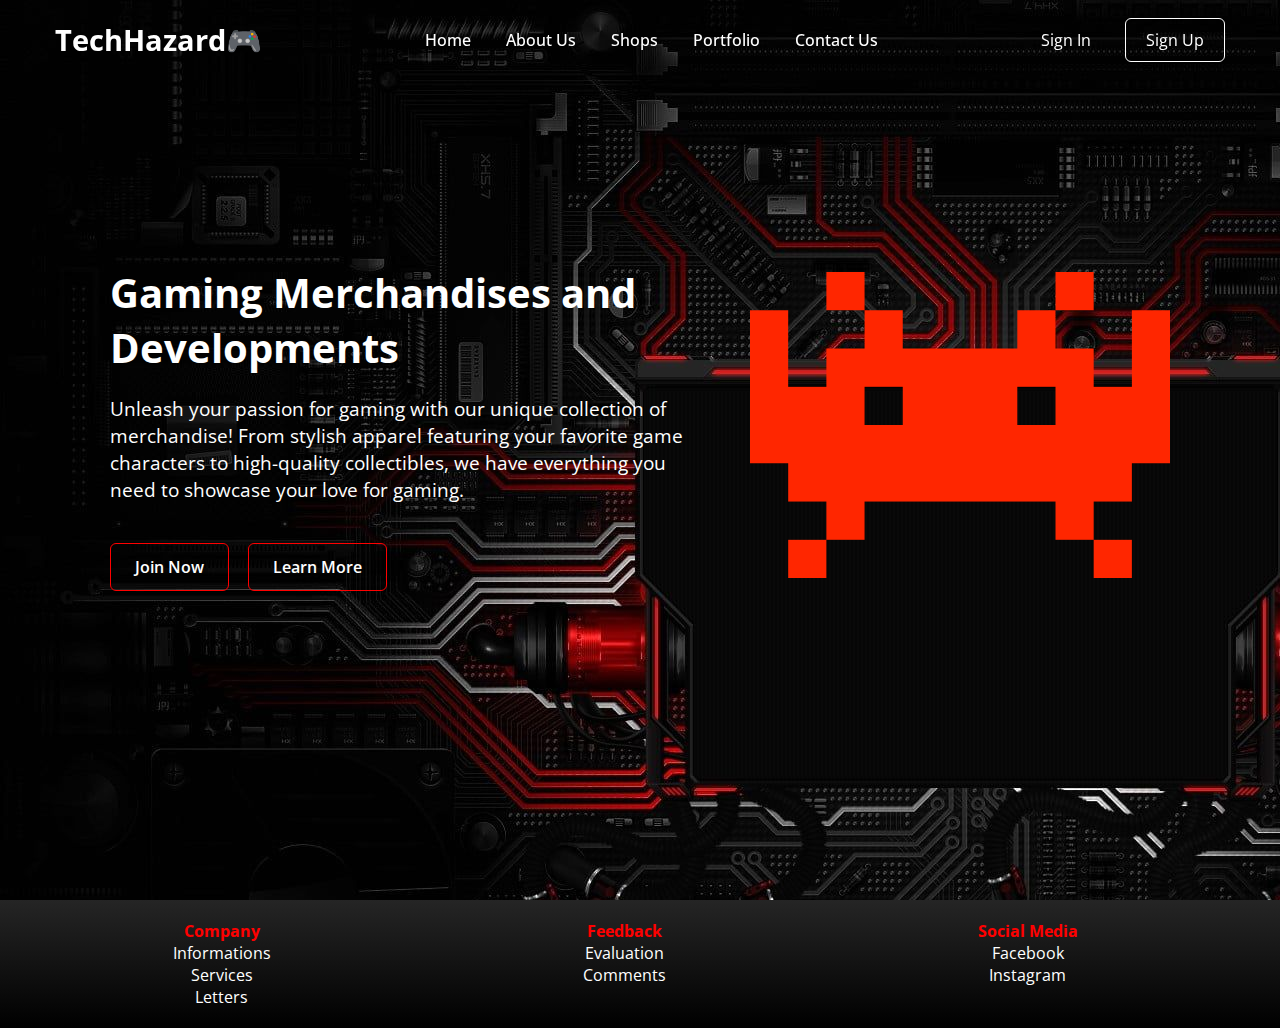
<file: index.html>
<!DOCTYPE html>
<!-- Coding By CodingNepal - www.codingnepalweb.com -->
<html lang="en">
  <head>
    <meta charset="UTF-8" />
    <meta name="viewport" content="width=device-width, initial-scale=1.0" />
    <title>Responsive Website Homepage HTML and CSS | CodingNepal</title>
    <link rel="stylesheet" href="style.css" />
  </head>
  <body>
    <header class="header">
      <nav class="navbar">
        <h2 class="logo"><a href="index.html">TechHazard🎮</a></h2>
        <input type="checkbox" id="menu-toggle" />
        <label for="menu-toggle" id="hamburger-btn">
          <svg xmlns="http://www.w3.org/2000/svg" height="24" viewBox="0 0 24 24" width="24">
            <path d="M3 12h18M3 6h18M3 18h18" stroke="currentColor" stroke-width="2" stroke-linecap="round"/>
          </svg>
        </label>
        <ul class="links">
          <li><a href="index.html">Home</a></li>
          <li><a href="aboutus.html">About Us</a></li>
          <li><a href="shops.html">Shops</a></li>
          <li><a href="portfolio.html">Portfolio</a></li>
          <li><a href="contactus.html">Contact Us</a></li>
        </ul>
        <div class="buttons">
          <a href="signin.html" class="signin">Sign In</a>
          <a href="regist.html" class="signup">Sign Up</a>
        </div>
      </nav>
    </header>
    <section class="hero-section">
      <div class="hero">
        <h2>Gaming Merchandises and Developments</h2>
        <p>
          Unleash your passion for gaming with our unique collection of merchandise! 
          From stylish apparel featuring your favorite game characters to high-quality 
          collectibles, we have everything you need to showcase your love for gaming.
        </p>
        <div class="buttons">
          <a href="#" class="join">Join Now</a>
          <a href="#" class="learn">Learn More</a>
        </div>
      </div>
      <div class="img">
        <img src="spez-indveydas.png" alt="hero image"/>
      </div>
      <footer class="footer">
        <div class="container">
          <div class="row">
            <div class="footer-colab">
              <h4>Company</h4>
              <ul>
                <li><a href="#">Informations</a></li>
                <li><a href="#">Services</a></li>
                <li><a href="#">Letters</a></li>
              </ul>
            </div>
            <div class="footer-colab">
              <h4>Feedback</h4>
              <ul>
                <li><a href="#">Evaluation</a></li>
                <li><a href="#">Comments</a></li>
              </ul>
              </div>
              <div class="footer-colab">
                <h4>Social Media</h4>
                <ul>
                  <li><a href="#">Facebook</a></li>
                  <li><a href="#">Instagram</a></li>
                </ul>
                <div class="social-links">
                  <a href="#"><i class="fab fa-facebook-f"></i></a>
                  <a href="#"><i class="fab fa-twitter"></i></a>
                  <a href="#"><i class="fab fa-instagram"></i></a>
                </div>



              </div>


          
            </div>
          </div>

        </div>

      </footer>

      </div>
    </section>
  </body>
</html>
</file>
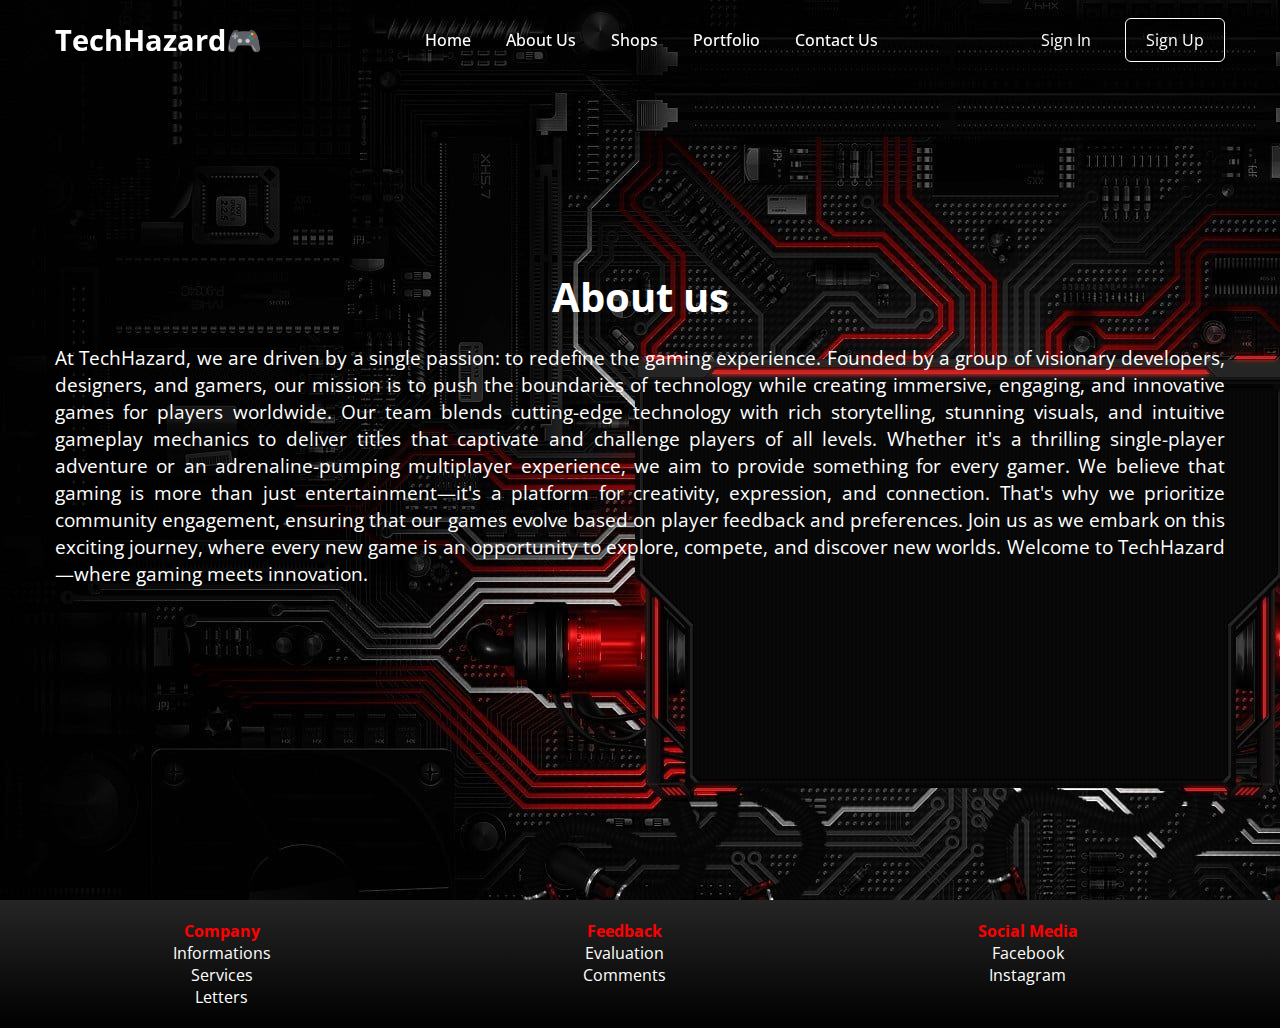
<file: aboutus.html>
<!DOCTYPE html>
<!-- Coding By CodingNepal - www.codingnepalweb.com -->
<html lang="en">
  <head>
    <meta charset="UTF-8" />
    <meta name="viewport" content="width=device-width, initial-scale=1.0" />
    <title>Responsive Website Homepage HTML and CSS | CodingNepal</title>
    <link rel="stylesheet" href="styleaboutus.css" />
  </head>
  <body>
    <header class="header">
      <nav class="navbar">
        <h2 class="logo"><a href="index.html">TechHazard🎮</a></h2>
        <input type="checkbox" id="menu-toggle" />
        <label for="menu-toggle" id="hamburger-btn">
          <svg xmlns="http://www.w3.org/2000/svg" height="24" viewBox="0 0 24 24" width="24">
            <path d="M3 12h18M3 6h18M3 18h18" stroke="currentColor" stroke-width="2" stroke-linecap="round"/>
          </svg>
        </label>
        <ul class="links">
          <li><a href="index.html">Home</a></li>
          <li><a href="aboutus.html">About Us</a></li>
          <li><a href="shops.html">Shops</a></li>
          <li><a href="portfolio.html">Portfolio</a></li>
          <li><a href="contactus.html">Contact Us</a></li>
        </ul>
        <div class="buttons">
          <a href="signin.html" class="signin">Sign In</a>
          <a href="regist.html" class="signup">Sign Up</a>
        </div>
      </nav>
    </header>
    <section class="hero-section">
      <div class="hero">
        <center><h2>About us</h2></center>
        <p>
          At TechHazard, we are driven by a single passion: to redefine the gaming experience. 
          Founded by a group of visionary developers, designers, and gamers, our mission is to push the boundaries of technology 
          while creating immersive, engaging, and innovative games for players worldwide. Our team blends cutting-edge technology 
          with rich storytelling, stunning visuals, and intuitive gameplay mechanics to deliver titles that captivate and challenge players of all levels. 
          Whether it's a thrilling single-player adventure or an adrenaline-pumping multiplayer experience, we aim to provide something for every gamer.
          We believe that gaming is more than just entertainment—it's a platform for creativity, expression, and connection. That's why we prioritize community engagement, ensuring that our games evolve based on player feedback and preferences.
          Join us as we embark on this exciting journey, where every new game is an opportunity to explore, compete, and discover new worlds. Welcome to TechHazard—where gaming meets innovation.




        </p>
      </div>
      <footer class="footer">
        <div class="container">
          <div class="row">
            <div class="footer-colab">
              <h4>Company</h4>
              <ul>
                <li><a href="#">Informations</a></li>
                <li><a href="#">Services</a></li>
                <li><a href="#">Letters</a></li>
              </ul>
            </div>
            <div class="footer-colab">
              <h4>Feedback</h4>
              <ul>
                <li><a href="#">Evaluation</a></li>
                <li><a href="#">Comments</a></li>
              </ul>
              </div>
              <div class="footer-colab">
                <h4>Social Media</h4>
                <ul>
                  <li><a href="#">Facebook</a></li>
                  <li><a href="#">Instagram</a></li>
                </ul>
                <div class="social-links">
                  <a href="#"><i class="fab fa-facebook-f"></i></a>
                  <a href="#"><i class="fab fa-twitter"></i></a>
                  <a href="#"><i class="fab fa-instagram"></i></a>
                </div>



              </div>


          
            </div>
          </div>

        </div>

      </footer>

      </div>
    </section>
  </body>
</html>
</file>
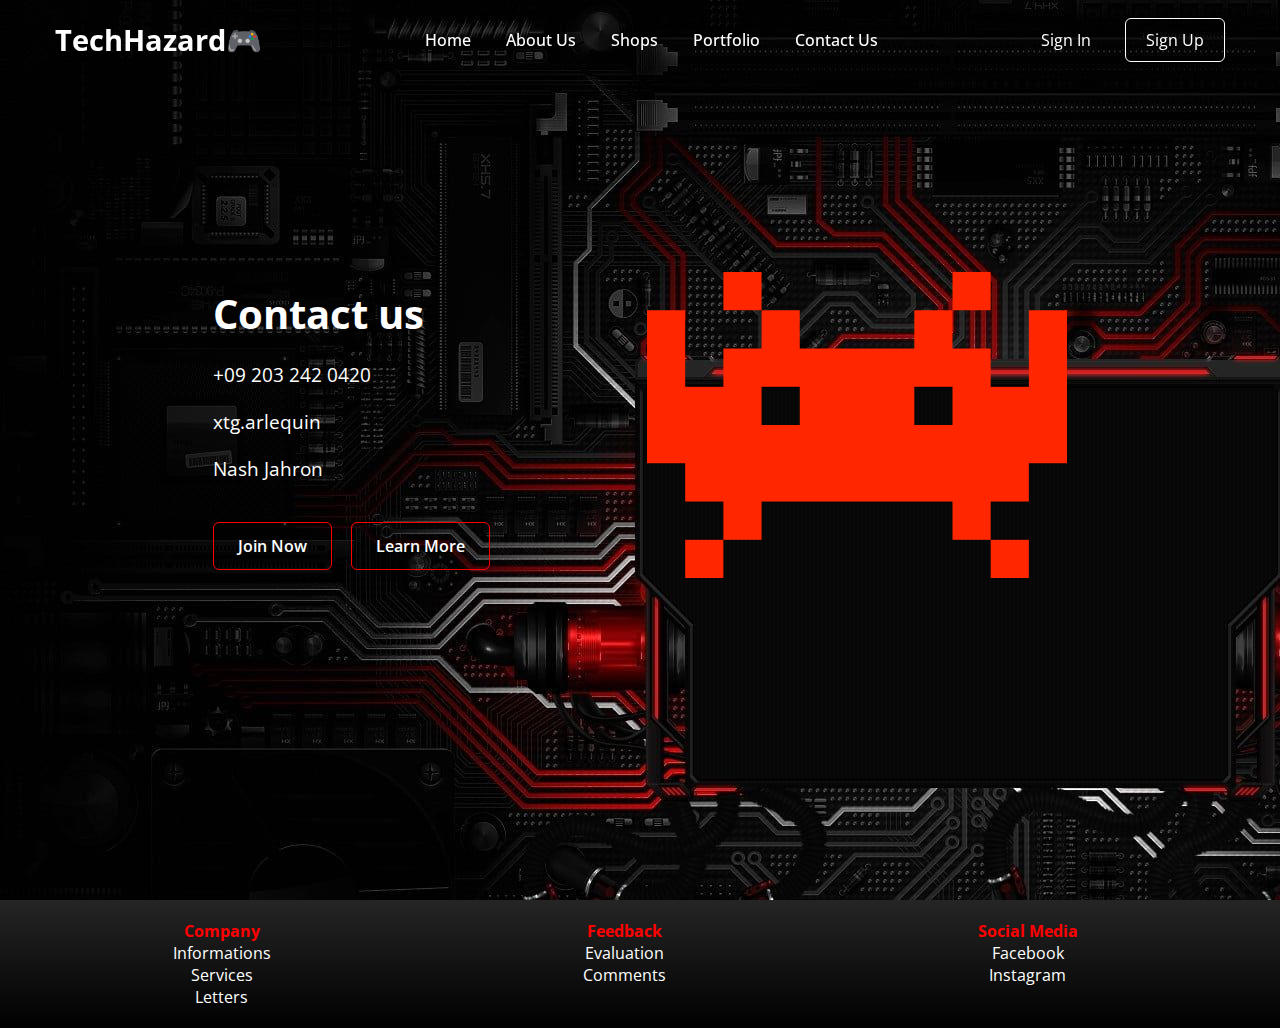
<file: contactus.html>
<!DOCTYPE html>
<!-- Coding By CodingNepal - www.codingnepalweb.com -->
<html lang="en">
  <head>
    <meta charset="UTF-8" />
    <meta name="viewport" content="width=device-width, initial-scale=1.0" />
    <title>Responsive Website Homepage HTML and CSS | CodingNepal</title>
    <link rel="stylesheet" href="stylecontact.css" />
  </head>
  <body>
    <header class="header">
      <nav class="navbar">
        <h2 class="logo"><a href="index.html">TechHazard🎮</a></h2>
        <input type="checkbox" id="menu-toggle" />
        <label for="menu-toggle" id="hamburger-btn">
          <svg xmlns="http://www.w3.org/2000/svg" height="24" viewBox="0 0 24 24" width="24">
            <path d="M3 12h18M3 6h18M3 18h18" stroke="currentColor" stroke-width="2" stroke-linecap="round"/>
          </svg>
        </label>
        <ul class="links">
          <li><a href="index.html">Home</a></li>
          <li><a href="aboutus.html">About Us</a></li>
          <li><a href="shops.html">Shops</a></li>
          <li><a href="portfolio.html">Portfolio</a></li>
          <li><a href="contactus.html">Contact Us</a></li>
        </ul>
        <div class="buttons">
          <a href="signin.html" class="signin">Sign In</a>
          <a href="regist.html" class="signup">Sign Up</a>
        </div>
      </nav>
    </header>
    <section class="hero-section">
      <div class="hero">
        <h2>Contact us</h2>
        <p>+09 203 242 0420</p>
        <p>xtg.arlequin</p>
         <p>Nash Jahron</p>
        </p>
        <div class="buttons">
          <a href="#" class="join">Join Now</a>
          <a href="#" class="learn">Learn More</a>
        </div>
      </div>
      <div class="img">
        <img src="spez-indveydas.png" alt="hero image"/>
      </div>
      <footer class="footer">
        <div class="container">
          <div class="row">
            <div class="footer-colab">
              <h4>Company</h4>
              <ul>
                <li><a href="#">Informations</a></li>
                <li><a href="#">Services</a></li>
                <li><a href="#">Letters</a></li>
              </ul>
            </div>
            <div class="footer-colab">
              <h4>Feedback</h4>
              <ul>
                <li><a href="#">Evaluation</a></li>
                <li><a href="#">Comments</a></li>
              </ul>
              </div>
              <div class="footer-colab">
                <h4>Social Media</h4>
                <ul>
                  <li><a href="#">Facebook</a></li>
                  <li><a href="#">Instagram</a></li>
                </ul>
                <div class="social-links">
                  <a href="#"><i class="fab fa-facebook-f"></i></a>
                  <a href="#"><i class="fab fa-twitter"></i></a>
                  <a href="#"><i class="fab fa-instagram"></i></a>
                </div>



              </div>


          
            </div>
          </div>

        </div>

      </footer>

      </div>
    </section>
  </body>
</html>
</file>
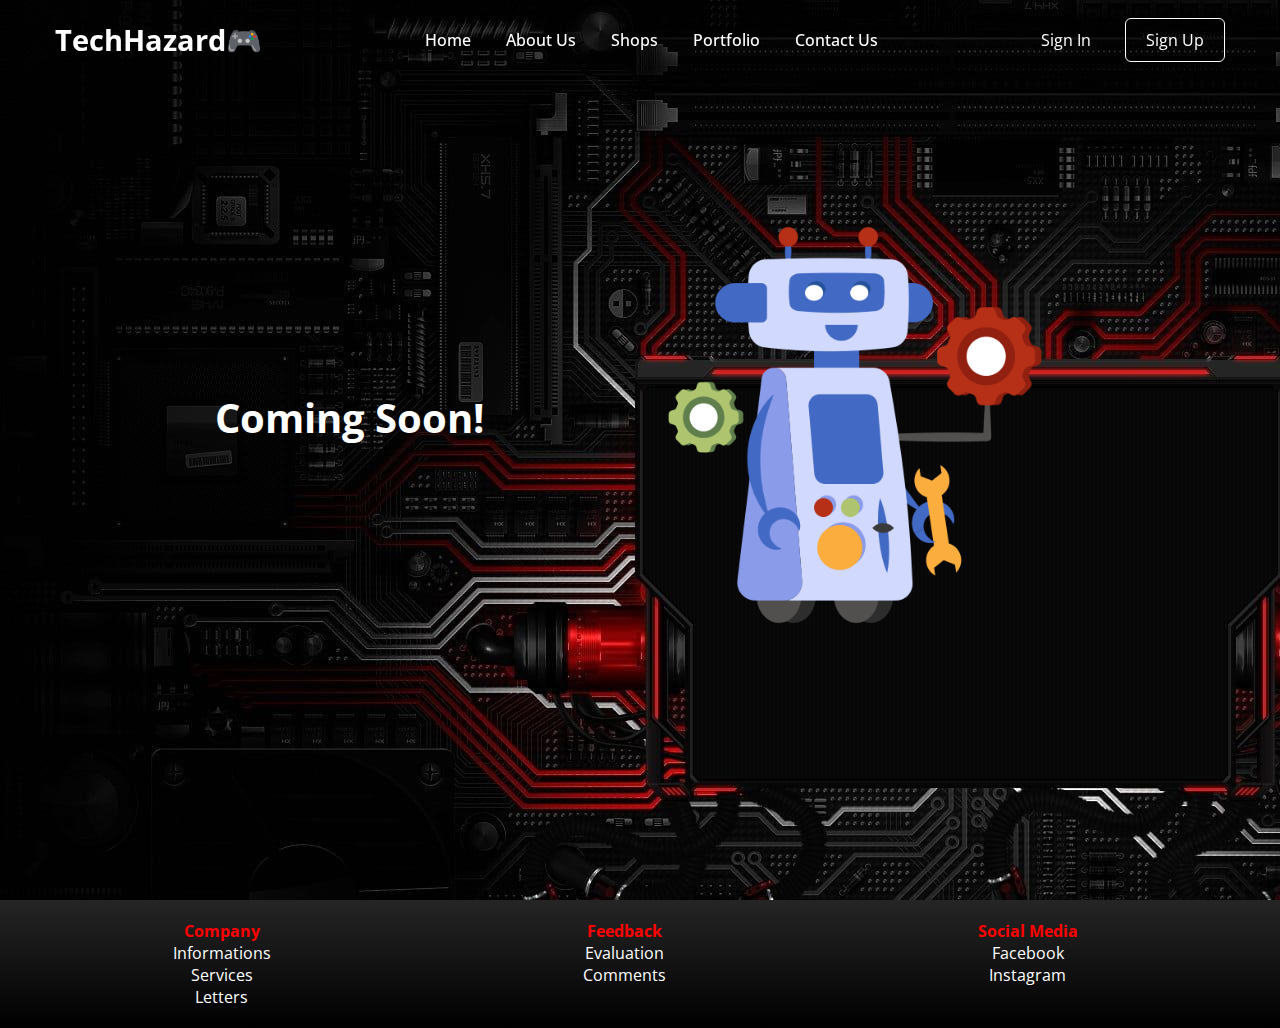
<file: portfolio.html>
<!DOCTYPE html>
<!-- Coding By CodingNepal - www.codingnepalweb.com -->
<html lang="en">
  <head>
    <meta charset="UTF-8" />
    <meta name="viewport" content="width=device-width, initial-scale=1.0" />
    <title>Responsive Website Homepage HTML and CSS | CodingNepal</title>
    <link rel="stylesheet" href="styleportfolio.css" />
  </head>
  <body>
    <header class="header">
      <nav class="navbar">
        <h2 class="logo"><a href="index.html">TechHazard🎮</a></h2>
        <input type="checkbox" id="menu-toggle" />
        <label for="menu-toggle" id="hamburger-btn">
          <svg xmlns="http://www.w3.org/2000/svg" height="24" viewBox="0 0 24 24" width="24">
            <path d="M3 12h18M3 6h18M3 18h18" stroke="currentColor" stroke-width="2" stroke-linecap="round"/>
          </svg>
        </label>
        <ul class="links">
          <li><a href="index.html">Home</a></li>
          <li><a href="aboutus.html">About Us</a></li>
          <li><a href="shops.html">Shops</a></li>
          <li><a href="portfolio.html">Portfolio</a></li>
          <li><a href="contactus.html">Contact Us</a></li>
        </ul>
        <div class="buttons">
          <a href="signin.html" class="signin">Sign In</a>
          <a href="regist.html" class="signup">Sign Up</a>
        </div>
      </nav>
    </header>
    <section class="hero-section">
      <div class="hero">
        <h2>Coming Soon!</h2>
      </div>
      <div class="img">
        <img src="robotfixer.png" alt="hero image"/>
      </div>
      <footer class="footer">
        <div class="container">
          <div class="row">
            <div class="footer-colab">
              <h4>Company</h4>
              <ul>
                <li><a href="#">Informations</a></li>
                <li><a href="#">Services</a></li>
                <li><a href="#">Letters</a></li>
              </ul>
            </div>
            <div class="footer-colab">
              <h4>Feedback</h4>
              <ul>
                <li><a href="#">Evaluation</a></li>
                <li><a href="#">Comments</a></li>
              </ul>
              </div>
              <div class="footer-colab">
                <h4>Social Media</h4>
                <ul>
                  <li><a href="#">Facebook</a></li>
                  <li><a href="#">Instagram</a></li>
                </ul>
                <div class="social-links">
                  <a href="#"><i class="fab fa-facebook-f"></i></a>
                  <a href="#"><i class="fab fa-twitter"></i></a>
                  <a href="#"><i class="fab fa-instagram"></i></a>
                </div>



              </div>


          
            </div>
          </div>

        </div>

      </footer>

      </div>
    </section>
  </body>
</html>
</file>
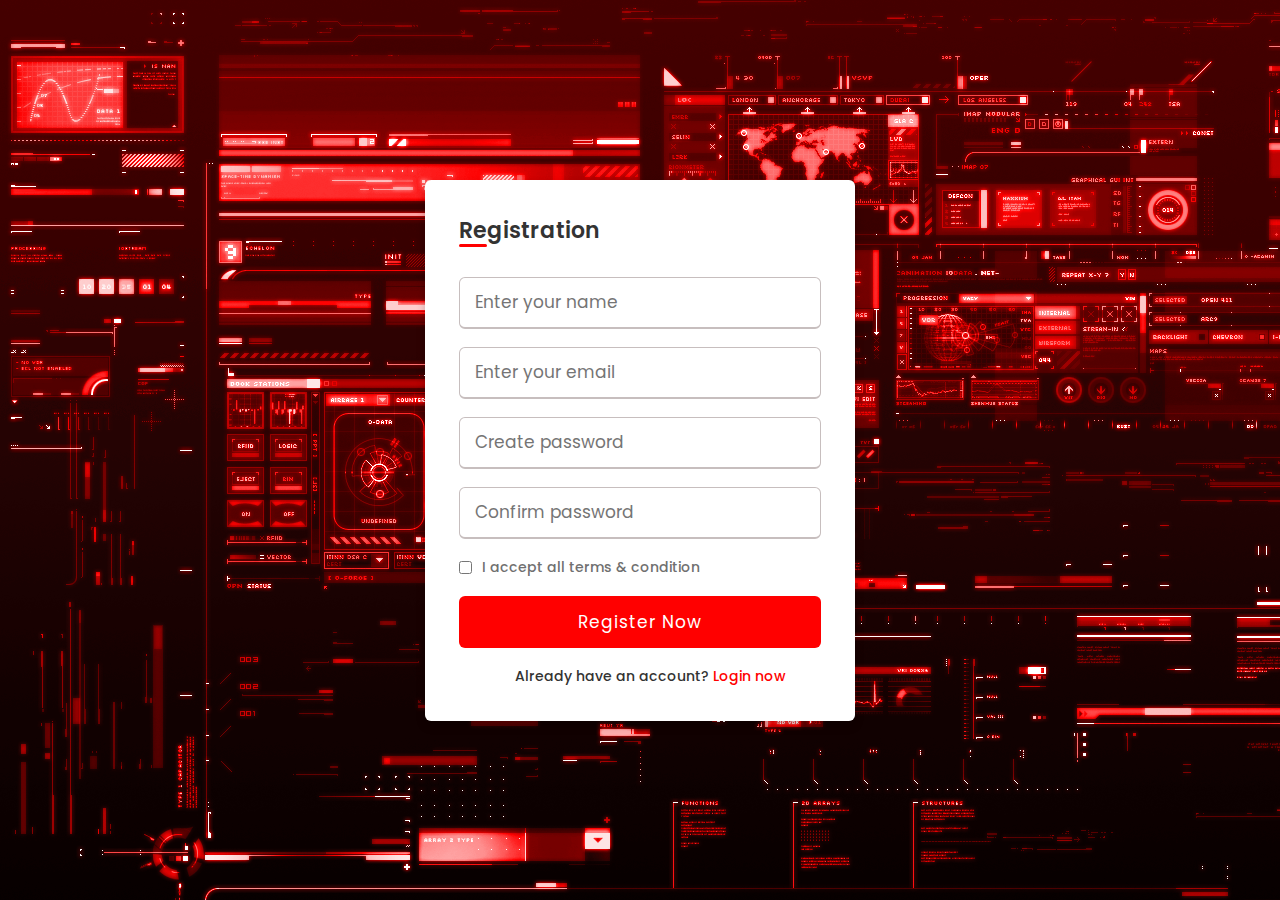
<file: regist.html>
<!DOCTYPE html>
<!-- Coding By CodingNepal - codingnepalweb.com -->
<html lang="en" dir="ltr">
  <head>
    <meta charset="UTF-8">
    <meta name="viewport" content="width=device-width, initial-scale=1.0">
    <title> Registration or Sign Up form in HTML CSS | CodingLab </title> 
    <link rel="stylesheet" href="registyle.css">
   </head>
<body>
  <div class="wrapper">
    <h2>Registration</h2>
    <form action="index.html">
      <div class="input-box">
        <input type="text" placeholder="Enter your name" required>
      </div>
      <div class="input-box">
        <input type="text" placeholder="Enter your email" required>
      </div>
      <div class="input-box">
        <input type="password" placeholder="Create password" required>
      </div>
      <div class="input-box">
        <input type="password" placeholder="Confirm password" required>
      </div>
      <div class="policy">
        <input type="checkbox">
        <h3>I accept all terms & condition</h3>
      </div>
      <div class="input-box button">
        <input type="Submit" value="Register Now">
      </div>
      <div class="text">
        <h3>Already have an account? <a href="#">Login now</a></h3>
      </div>
    </form>
  </div>
</body>
</html>
</file>
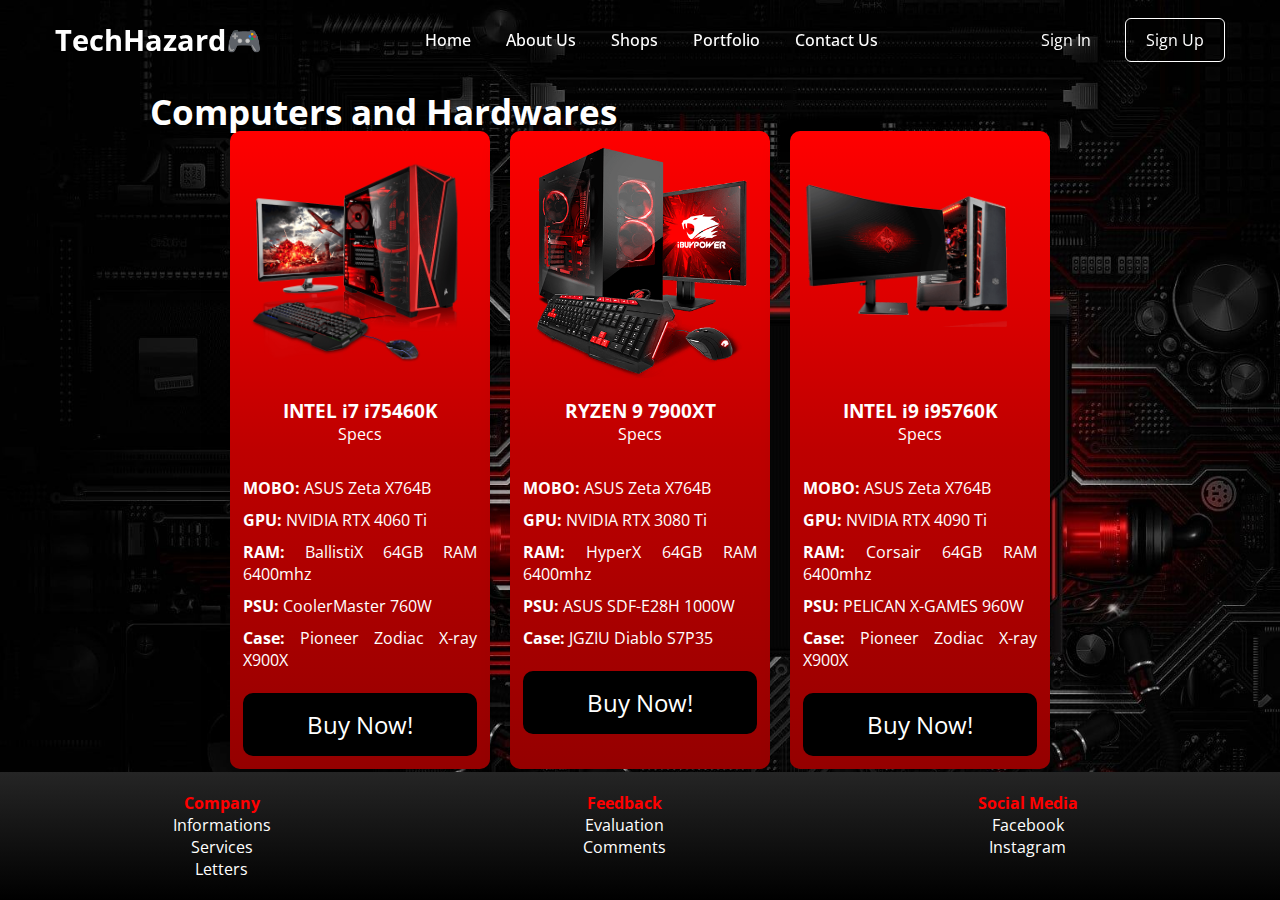
<file: shops.html>
<!DOCTYPE html>
<!-- Coding By CodingNepal - www.codingnepalweb.com -->
<html lang="en">
  <head>
    <meta charset="UTF-8" />
    <meta name="viewport" content="width=device-width, initial-scale=1.0" />
    <title>Responsive Website Homepage HTML and CSS | CodingNepal</title>
    <link rel="stylesheet" href="styleshops.css" />
  </head>
  <body>
    <header class="header">
      <nav class="navbar">
        <h2 class="logo"><a href="index.html">TechHazard🎮</a></h2>
        <input type="checkbox" id="menu-toggle" />
        <label for="menu-toggle" id="hamburger-btn">
          <svg xmlns="http://www.w3.org/2000/svg" height="24" viewBox="0 0 24 24" width="24">
            <path d="M3 12h18M3 6h18M3 18h18" stroke="currentColor" stroke-width="2" stroke-linecap="round"/>
          </svg>
        </label>
        <ul class="links">
          <li><a href="index.html">Home</a></li>
          <li><a href="aboutus.html">About Us</a></li>
          <li><a href="shops.html">Shops</a></li>
          <li><a href="portfolio.html">Portfolio</a></li>
          <li><a href="contactus.html">Contact Us</a></li>
        </ul>
        <div class="buttons">
          <a href="signin.html" class="signin">Sign In</a>
          <a href="regist.html" class="signup">Sign Up</a>
        </div>
      </nav>
    </header>
    <div>
      <h1>Computers and Hardwares</h1>
    </div>
    <div class="card-container">
        <div class="cardpc">
          <img src="pc1.png" alt="computer 1">
          <div class="specifications">
            <h3>INTEL i7 i75460K</h3>
              <p>Specs</p>
              <br>
              <ul>
                <li><b>MOBO:</b> ASUS Zeta X764B</li>
                <li><b>GPU:</b> NVIDIA RTX 4060 Ti</li>
                <li><b>RAM:</b> BallistiX 64GB RAM 6400mhz </li>
                <li><b>PSU:</b> CoolerMaster 760W</li>
                <li><b>Case:</b> Pioneer Zodiac X-ray X900X</li>
                <br>
                </ul>
                <button class="btn-1">Buy Now!</button>                    
              </div>
            </div>   
          <div class="cardpc">
            <img src="pc2.png" alt="computer 2">
            <div class="specifications">
              <h3>RYZEN 9 7900XT</h3>
                <p>Specs</p>
                <br>
                <ul>
                  <li><b>MOBO:</b> ASUS Zeta X764B</li>
                  <li><b>GPU:</b> NVIDIA RTX 3080 Ti</li>
                  <li><b>RAM:</b> HyperX 64GB RAM 6400mhz</li>
                  <li><b>PSU:</b> ASUS SDF-E28H 1000W</li>
                  <li><b>Case:</b> JGZIU Diablo S7P35</li>
                  <br>
                </ul>
                <button class="btn-2">Buy Now!</button>                     
              </div>
            </div>

          <div class="cardpc">
            <img src="pc3.png" alt="computer 3">
            <div class="specifications">
              <h3>INTEL i9 i95760K</h3>
                <p>Specs</p>
                <br>
                <ul>
                  <li><b>MOBO:</b> ASUS Zeta X764B</li>
                  <li><b>GPU:</b> NVIDIA RTX 4090 Ti</li>
                  <li><b>RAM:</b> Corsair 64GB RAM 6400mhz</li>
                  <li><b>PSU:</b> PELICAN X-GAMES 960W</li>
                  <li><b>Case:</b> Pioneer Zodiac X-ray X900X</li>
                  <br>
                </ul>
                <button class="btn-3">Buy Now!</button>
              </div>
        </div>
        </div>
      <footer class="footer">
        <div class="container">
          <div class="row">
            <div class="footer-colab">
              <h4>Company</h4>
              <ul>
                <li><a href="#">Informations</a></li>
                <li><a href="#">Services</a></li>
                <li><a href="#">Letters</a></li>
              </ul>
            </div>
            <div class="footer-colab">
              <h4>Feedback</h4>
              <ul>
                <li><a href="#">Evaluation</a></li>
                <li><a href="#">Comments</a></li>
              </ul>
              </div>
              <div class="footer-colab">
                <h4>Social Media</h4>
                <ul>
                  <li><a href="#">Facebook</a></li>
                  <li><a href="#">Instagram</a></li>
                </ul>
                <div class="social-links">
                  <a href="#"><i class="fab fa-facebook-f"></i></a>
                  <a href="#"><i class="fab fa-twitter"></i></a>
                  <a href="#"><i class="fab fa-instagram"></i></a>
                </div>



              </div>


          
            </div>
          </div>

        </div>

      </footer>

      </div>
    </section>
  </body>
</html>
</file>
<file: style.css>
/* Importing Google font - Open Sans */
@import url("https://fonts.googleapis.com/css2?family=Open+Sans:wght@300;400;500;600;700&display=swap");

* {
  margin: 0;
  padding: 0;
  box-sizing: border-box;
  font-family: "Open Sans", sans-serif;
}

.row {
  display: flex;
  flex-wrap: wrap;
}
ul {
  list-style: none;
}

.footer-colab li {
  color: white;


}

.container{
  max-width: 100%;
  margin: 0 auto;
  padding: 0px;
  left: 100px;
}

.footer-colab ul li a{
  text-decoration: none;
  color: inherit;
}

.footer-colab ul li a:hover {
  color: red;
  transition: color 0.3s ease
}

.footer-colab {
  list-style: none;
  width: 32.5%;
  size: 100;
  text-align: center;
}

.footer-colab h4{
  font-size: 100;
  size: 100;
  color: #ff0000;
}


.footer {
  position: absolute;
  background: linear-gradient(#252525, #000000);
  width: 100%;
  top: 100%;
  padding: 20px;
  box-sizing: border-box;
  
}

body {
  height: 00vh;
  width: 100%;
  top: 300px;
  background: linear-gradient(to bottom, #800000 23%, #000000 95%);
  background-image: url(gamer.jpg); top: -200;
}


.header {
  position: fixed;
  top: 0;
  left: 0;
  width: 100%;
}

.navbar {
  display: flex;
  align-items: center;
  justify-content: space-between;
  max-width: 1200px;
  margin: 0 auto;
  padding: 20px 15px;
}

.navbar .logo a {
  font-size: 1.8rem;
  text-decoration: none;
  color: #fff;
}

.navbar .links {
  display: flex;
  align-items: center;
  list-style: none;
  gap: 35px;
}

.navbar .links a {
  font-weight: 500;
  text-decoration: none;
  color: #fff;
  padding: 10px 0;
  transition: 0.2s ease;
}

.navbar .links a:hover {
  color: #ff0000;
}

.navbar .buttons a {
  text-decoration: none;
  color: #fff;
  font-size: 1rem;
  padding: 15px 0;
  transition: 0.2s ease;
}

.navbar .buttons a:not(:last-child) {
  margin-right: 30px;
}

.navbar .buttons .signin:hover {
  color: #ff0000;
}

.navbar .buttons .signup {
  border: 1px solid #fff;
  padding: 10px 20px;
  border-radius: 0.375rem;
  text-align: center;
  transition: 0.2s ease;
}

.navbar .buttons .signup:hover {
  background-color: #ff0000;
  color: #fff;
}

.hero-section {
  display: flex;
  justify-content: space-evenly;
  align-items: center;
  height: 95vh;
  padding: 0 15px;
  max-width: 1200px;
  margin: 0 auto;
}

.hero-section .hero {
  max-width: 50%;
  color: #fff;
}

.hero h2 {
  font-size: 2.5rem;
  margin-bottom: 20px;
}

.hero p {
  font-size: 1.2rem;
  margin-bottom: 20px;
  color: #ffffff;
}

.hero-section .img img {
  width: 420px;
}

.hero-section .buttons {
  margin-top: 40px;
}

.hero-section .buttons a {
  text-decoration: none;
  color: rgb(255, 255, 255);
  padding: 12px 24px;
  border-radius: 0.375rem;
  font-weight: 600;
  transition: 0.2s ease;
  display: inline-block;
}

.hero-section .buttons a:not(:last-child) {
  margin-right: 15px;
}

.buttons .join {
  border: 1px solid rgb(255, 0, 0);
  border-radius: 0.375rem;
  
}

.hero-section .buttons .learn {
  border: 1px solid rgb(255, 0, 0);
  border-radius: 0.375rem;
}

.hero-section .buttons a:hover {
  background-color: #ff0000;
}

/* Hamburger menu styles */
#menu-toggle {
  display: none;
}

#hamburger-btn {
  font-size: 1.8rem;
  color: #fff;
  cursor: pointer;
  display: none;
  order: 1;
}

@media screen and (max-width: 1023px) {
  .navbar .logo a {
    font-size: 1.5rem;
  }

  .links {
    position: fixed;
    left: -100%;
    top: 75px;
    width: 100%;
    height: 100vh;
    padding-top: 50px;
    background: rgb(105, 23, 23);
    flex-direction: column;
    transition: 0.3s ease;
  }

  .navbar #menu-toggle:checked ~ .links {
    left: 0;
  }

  .navbar #hamburger-btn {
    display: block;
  }

  .header .buttons {
    display: none;
  }

  .hero-section .hero {
    max-width: 100%;
    text-align: center;
  }

  .hero-section img {
    display: none;
  }
}
</file>
<file: styleaboutus.css>
/* Importing Google font - Open Sans */
@import url("https://fonts.googleapis.com/css2?family=Open+Sans:wght@300;400;500;600;700&display=swap");

* {
  margin: 0;
  padding: 0;
  box-sizing: border-box;
  font-family: "Open Sans", sans-serif;
}

.row {
  display: flex;
  flex-wrap: wrap;
}
ul {
  list-style: none;
}

.footer-colab li {
  color: white;


}

.container{
  max-width: 100%;
  margin: 0 auto;
  padding: 0px;
  left: 100px;
}

.footer-colab ul li a{
  text-decoration: none;
  color: inherit;
}

.footer-colab ul li a:hover {
  color: red;
  transition: color 0.3s ease
}

.footer-colab {
  list-style: none;
  width: 32.5%;
  size: 100;
  text-align: center;
}

.footer-colab h4{
  font-size: 100;
  size: 100;
  color: #ff0000;
}


.footer {
  position: absolute;
  background: linear-gradient(#252525, #000000);
  width: 100%;
  top: 100%;
  padding: 20px;
  box-sizing: border-box;
  
}

body {
  height: 00vh;
  width: 100%;
  top: 300px;
  background: linear-gradient(to bottom, #800000 23%, #000000 95%);
  background-image: url(gamer.jpg); top: -200;
}


.header {
  position: fixed;
  top: 0;
  left: 0;
  width: 100%;
}

.navbar {
  display: flex;
  align-items: center;
  justify-content: space-between;
  max-width: 1200px;
  margin: 0 auto;
  padding: 20px 15px;
}

.navbar .logo a {
  font-size: 1.8rem;
  text-decoration: none;
  color: #fff;
}

.navbar .links {
  display: flex;
  align-items: center;
  list-style: none;
  gap: 35px;
}

.navbar .links a {
  font-weight: 500;
  text-decoration: none;
  color: #fff;
  padding: 10px 0;
  transition: 0.2s ease;
}

.navbar .links a:hover {
  color: #ff0000;
}

.navbar .buttons a {
  text-decoration: none;
  color: #fff;
  font-size: 1rem;
  padding: 15px 0;
  transition: 0.2s ease;
}

.navbar .buttons a:not(:last-child) {
  margin-right: 30px;
}

.navbar .buttons .signin:hover {
  color: #ff0000;
}

.navbar .buttons .signup {
  border: 1px solid #fff;
  padding: 10px 20px;
  border-radius: 0.375rem;
  text-align: center;
  transition: 0.2s ease;
}

.navbar .buttons .signup:hover {
  background-color: #ff0000;
  color: #fff;
}

.hero-section {
  display: flex;
  justify-content: space-evenly;
  align-items: center;
  height: 95vh;
  padding: 0 15px;
  max-width: 1200px;
  margin: 0 auto;
}

.hero-section .hero {
  max-width: 100%;
  color: #fff;
}

.hero h2 {
  font-size: 2.5rem;
  margin-bottom: 20px;
}

.hero p {
  align-content: center;
  text-align: justify;
  width: 100%;
  max-width: 1200px;
  font-size: 1.2rem;
  margin-left: 0px;
  margin-right: 0px;
  margin-bottom: 0px;
  
  color: #ffffff;
}

.hero-section .img img {
  width: 420px;
}

.hero-section .buttons {
  margin-top: 40px;
}

.hero-section .buttons a {
  text-decoration: none;
  color: rgb(255, 255, 255);
  padding: 12px 24px;
  border-radius: 0.375rem;
  font-weight: 600;
  transition: 0.2s ease;
  display: inline-block;
}

.hero-section .buttons a:not(:last-child) {
  margin-right: 15px;
}

.buttons .join {
  border: 1px solid rgb(255, 0, 0);
  border-radius: 0.375rem;
  
}

.hero-section .buttons .learn {
  border: 1px solid rgb(255, 0, 0);
  border-radius: 0.375rem;
}

.hero-section .buttons a:hover {
  background-color: #ff0000;
}

/* Hamburger menu styles */
#menu-toggle {
  display: none;
}

#hamburger-btn {
  font-size: 1.8rem;
  color: #fff;
  cursor: pointer;
  display: none;
  order: 1;
}

@media screen and (max-width: 1023px) {
  .navbar .logo a {
    font-size: 1.5rem;
  }

  .links {
    position: fixed;
    left: -100%;
    top: 75px;
    width: 100%;
    height: 100vh;
    padding-top: 50px;
    background: rgb(105, 23, 23);
    flex-direction: column;
    transition: 0.3s ease;
  }

  .navbar #menu-toggle:checked ~ .links {
    left: 0;
  }

  .navbar #hamburger-btn {
    display: block;
  }

  .header .buttons {
    display: none;
  }

  .hero-section .hero {
    max-width: 100%;
    text-align: center;
  }

  .hero-section img {
    display: none;
  }
}
</file>
<file: stylecontact.css>
/* Importing Google font - Open Sans */
@import url("https://fonts.googleapis.com/css2?family=Open+Sans:wght@300;400;500;600;700&display=swap");

* {
  margin: 0;
  padding: 0;
  box-sizing: border-box;
  font-family: "Open Sans", sans-serif;
}

.row {
  display: flex;
  flex-wrap: wrap;
}
ul {
  list-style: none;
}

.footer-colab li {
  color: white;


}

.container{
  max-width: 100%;
  margin: 0 auto;
  padding: 0px;
  left: 100px;
}

.footer-colab ul li a{
  text-decoration: none;
  color: inherit;
}

.footer-colab ul li a:hover {
  color: red;
  transition: color 0.3s ease
}

.footer-colab {
  list-style: none;
  width: 32.5%;
  size: 100;
  text-align: center;
}

.footer-colab h4{
  font-size: 100;
  size: 100;
  color: #ff0000;
}


.footer {
  position: absolute;
  background: linear-gradient(#252525, #000000);
  width: 100%;
  top: 100%;
  padding: 20px;
  box-sizing: border-box;
  
}

body {
  height: 00vh;
  width: 100%;
  top: 300px;
  background: linear-gradient(to bottom, #800000 23%, #000000 95%);
  background-image: url(gamer.jpg); top: -200;
}


.header {
  position: fixed;
  top: 0;
  left: 0;
  width: 100%;
}

.navbar {
  display: flex;
  align-items: center;
  justify-content: space-between;
  max-width: 1200px;
  margin: 0 auto;
  padding: 20px 15px;
}

.navbar .logo a {
  font-size: 1.8rem;
  text-decoration: none;
  color: #fff;
}

.navbar .links {
  display: flex;
  align-items: center;
  list-style: none;
  gap: 35px;
}

.navbar .links a {
  font-weight: 500;
  text-decoration: none;
  color: #fff;
  padding: 10px 0;
  transition: 0.2s ease;
}

.navbar .links a:hover {
  color: #ff0000;
}

.navbar .buttons a {
  text-decoration: none;
  color: #fff;
  font-size: 1rem;
  padding: 15px 0;
  transition: 0.2s ease;
}

.navbar .buttons a:not(:last-child) {
  margin-right: 30px;
}

.navbar .buttons .signin:hover {
  color: #ff0000;
}

.navbar .buttons .signup {
  border: 1px solid #fff;
  padding: 10px 20px;
  border-radius: 0.375rem;
  text-align: center;
  transition: 0.2s ease;
}

.navbar .buttons .signup:hover {
  background-color: #ff0000;
  color: #fff;
}

.hero-section {
  display: flex;
  justify-content: space-evenly;
  align-items: center;
  height: 95vh;
  padding: 0 15px;
  max-width: 1200px;
  margin: 0 auto;
}

.hero-section .hero {
  max-width: 50%;
  color: #fff;
}

.hero h2 {
  font-size: 2.5rem;
  margin-bottom: 20px;
}

.hero p {
  font-size: 1.2rem;
  margin-bottom: 20px;
  color: #ffffff;
}

.hero-section .img img {
  width: 420px;
}

.hero-section .buttons {
  margin-top: 40px;
}

.hero-section .buttons a {
  text-decoration: none;
  color: rgb(255, 255, 255);
  padding: 12px 24px;
  border-radius: 0.375rem;
  font-weight: 600;
  transition: 0.2s ease;
  display: inline-block;
}

.hero-section .buttons a:not(:last-child) {
  margin-right: 15px;
}

.buttons .join {
  border: 1px solid rgb(255, 0, 0);
  border-radius: 0.375rem;
  
}

.hero-section .buttons .learn {
  border: 1px solid rgb(255, 0, 0);
  border-radius: 0.375rem;
}

.hero-section .buttons a:hover {
  background-color: #ff0000;
}

/* Hamburger menu styles */
#menu-toggle {
  display: none;
}

#hamburger-btn {
  font-size: 1.8rem;
  color: #fff;
  cursor: pointer;
  display: none;
  order: 1;
}

@media screen and (max-width: 1023px) {
  .navbar .logo a {
    font-size: 1.5rem;
  }

  .links {
    position: fixed;
    left: -100%;
    top: 75px;
    width: 100%;
    height: 100vh;
    padding-top: 50px;
    background: rgb(105, 23, 23);
    flex-direction: column;
    transition: 0.3s ease;
  }

  .navbar #menu-toggle:checked ~ .links {
    left: 0;
  }

  .navbar #hamburger-btn {
    display: block;
  }

  .header .buttons {
    display: none;
  }

  .hero-section .hero {
    max-width: 100%;
    text-align: center;
  }

  .hero-section img {
    display: none;
  }
}
</file>
<file: styleportfolio.css>
/* Importing Google font - Open Sans */
@import url("https://fonts.googleapis.com/css2?family=Open+Sans:wght@300;400;500;600;700&display=swap");

* {
  margin: 0;
  padding: 0;
  box-sizing: border-box;
  font-family: "Open Sans", sans-serif;
}

.row {
  display: flex;
  flex-wrap: wrap;
}
ul {
  list-style: none;
}

.footer-colab li {
  color: white;


}

.container{
  max-width: 100%;
  margin: 0 auto;
  padding: 0px;
  left: 100px;
}

.footer-colab ul li a{
  text-decoration: none;
  color: inherit;
}

.footer-colab ul li a:hover {
  color: red;
  transition: color 0.3s ease
}

.footer-colab {
  list-style: none;
  width: 32.5%;
  size: 100;
  text-align: center;
}

.footer-colab h4{
  font-size: 100;
  size: 100;
  color: #ff0000;
}


.footer {
  position: absolute;
  background: linear-gradient(#252525, #000000);
  width: 100%;
  top: 100%;
  padding: 20px;
  box-sizing: border-box;
  
}

body {
  height: 00vh;
  width: 100%;
  top: 300px;
  background: linear-gradient(to bottom, #800000 23%, #000000 95%);
  background-image: url(gamer.jpg); top: -200;
}


.header {
  position: fixed;
  top: 0;
  left: 0;
  width: 100%;
}

.navbar {
  display: flex;
  align-items: center;
  justify-content: space-between;
  max-width: 1200px;
  margin: 0 auto;
  padding: 20px 15px;
}

.navbar .logo a {
  font-size: 1.8rem;
  text-decoration: none;
  color: #fff;
}

.navbar .links {
  display: flex;
  align-items: center;
  list-style: none;
  gap: 35px;
}

.navbar .links a {
  font-weight: 500;
  text-decoration: none;
  color: #fff;
  padding: 10px 0;
  transition: 0.2s ease;
}

.navbar .links a:hover {
  color: #ff0000;
}

.navbar .buttons a {
  text-decoration: none;
  color: #fff;
  font-size: 1rem;
  padding: 15px 0;
  transition: 0.2s ease;
}

.navbar .buttons a:not(:last-child) {
  margin-right: 30px;
}

.navbar .buttons .signin:hover {
  color: #ff0000;
}

.navbar .buttons .signup {
  border: 1px solid #fff;
  padding: 10px 20px;
  border-radius: 0.375rem;
  text-align: center;
  transition: 0.2s ease;
}

.navbar .buttons .signup:hover {
  background-color: #ff0000;
  color: #fff;
}

.hero-section {
  display: flex;
  justify-content: space-evenly;
  align-items: center;
  height: 95vh;
  padding: 0 15px;
  max-width: 1200px;
  margin: 0 auto;
}

.hero-section .hero {
  max-width: 50%;
  color: #fff;
}

.hero h2 {
  font-size: 2.5rem;
  margin-bottom: 20px;
}

.hero p {
  font-size: 1.2rem;
  margin-bottom: 20px;
  color: #ffffff;
}

.hero-section .img img {
  width: 420px;
}

.hero-section .buttons {
  margin-top: 40px;
}

.hero-section .buttons a {
  text-decoration: none;
  color: rgb(255, 255, 255);
  padding: 12px 24px;
  border-radius: 0.375rem;
  font-weight: 600;
  transition: 0.2s ease;
  display: inline-block;
}

.hero-section .buttons a:not(:last-child) {
  margin-right: 15px;
}

.buttons .join {
  border: 1px solid rgb(255, 0, 0);
  border-radius: 0.375rem;
  
}

.hero-section .buttons .learn {
  border: 1px solid rgb(255, 0, 0);
  border-radius: 0.375rem;
}

.hero-section .buttons a:hover {
  background-color: #ff0000;
}

/* Hamburger menu styles */
#menu-toggle {
  display: none;
}

#hamburger-btn {
  font-size: 1.8rem;
  color: #fff;
  cursor: pointer;
  display: none;
  order: 1;
}

@media screen and (max-width: 1023px) {
  .navbar .logo a {
    font-size: 1.5rem;
  }

  .links {
    position: fixed;
    left: -100%;
    top: 75px;
    width: 100%;
    height: 100vh;
    padding-top: 50px;
    background: rgb(105, 23, 23);
    flex-direction: column;
    transition: 0.3s ease;
  }

  .navbar #menu-toggle:checked ~ .links {
    left: 0;
  }

  .navbar #hamburger-btn {
    display: block;
  }

  .header .buttons {
    display: none;
  }

  .hero-section .hero {
    max-width: 100%;
    text-align: center;
  }

  .hero-section img {
    display: none;
  }
}
</file>
<file: registyle.css>
@import url('https://fonts.googleapis.com/css?family=Poppins:400,500,600,700&display=swap');
*{
  margin: 0;
  padding: 0;
  box-sizing: border-box;
  font-family: 'Poppins', sans-serif;
}
body{
  min-height: 100vh;
  display: flex;
  align-items: center;
  justify-content: center;
  background-image: url(2449573.png);
}
.wrapper{
  position: relative;
  max-width: 430px;
  width: 100%;
  background: #fff;
  padding: 34px;
  border-radius: 6px;
  box-shadow: 0 5px 10px rgba(0,0,0,0.2);
}
.wrapper h2{
  position: relative;
  font-size: 22px;
  font-weight: 600;
  color: #333;
}
.wrapper h2::before{
  content: '';
  position: absolute;
  left: 0;
  bottom: 0;
  height: 3px;
  width: 28px;
  border-radius: 12px;
  background: #ff0000;
}
.wrapper form{
  margin-top: 30px;
}
.wrapper form .input-box{
  height: 52px;
  margin: 18px 0;
}
form .input-box input{
  height: 100%;
  width: 100%;
  outline: none;
  padding: 0 15px;
  font-size: 17px;
  font-weight: 400;
  color: #333;
  border: 1.5px solid #C7BEBE;
  border-bottom-width: 2.5px;
  border-radius: 6px;
  transition: all 0.3s ease;
}
.input-box input:focus,
.input-box input:valid{
  border-color: #ff0000;
}
form .policy{
  display: flex;
  align-items: center;
}
form h3{
  color: #707070;
  font-size: 14px;
  font-weight: 500;
  margin-left: 10px;
}
.input-box.button input{
  color: #fff;
  letter-spacing: 1px;
  border: none;
  background: #ff0000;
  cursor: pointer;
}
.input-box.button input:hover{
  background: #ff0000;
}
form .text h3{
 color: #333;
 width: 100%;
 text-align: center;
}
form .text h3 a{
  color: #ff0000;
  text-decoration: none;
}
form .text h3 a:hover{
  text-decoration: underline;
}
</file>
<file: styleshops.css>
/* Importing Google font - Open Sans */
@import url("https://fonts.googleapis.com/css2?family=Open+Sans:wght@300;400;500;600;700&display=swap");

* {
  margin: 0;
  padding: 0;
  box-sizing: border-box;
  font-family: "Open Sans", sans-serif;
}

body {
  display: flex;
  justify-content: center;
  align-items: center;
  min-height: 100vh;
  margin: 0;
  background: linear-gradient(to bottom, #800000 23%, #000000 95%);
  background-image: url(gamer.jpg); top: -100;
  background-size: cover;
}


.header {
  position: fixed;
  top: 0;
  left: 0;
  width: 100%;
}

.navbar {
  display: flex;
  align-items: center;
  justify-content: space-between;
  max-width: 1200px;
  margin: 0 auto;
  padding: 20px 15px;
}

.navbar .logo a {
  font-size: 1.8rem;
  text-decoration: none;
  color: #fff;
}

.navbar .links {
  display: flex;
  align-items: center;
  list-style: none;
  gap: 35px;
}

.navbar .links a {
  font-weight: 500;
  text-decoration: none;
  color: #fff;
  padding: 10px 0;
  transition: 0.2s ease;
}

.navbar .links a:hover {
  color: #ff0000;
}

.navbar .buttons a {
  text-decoration: none;
  color: #fff;
  font-size: 1rem;
  padding: 15px 0;
  transition: 0.2s ease;
}

.navbar .buttons a:not(:last-child) {
  margin-right: 30px;
}

.navbar .buttons .signin:hover {
  color: #ff0000;
}

.navbar .buttons .signup {
  border: 1px solid #fff;
  padding: 10px 20px;
  border-radius: 0.375rem;
  text-align: center;
  transition: 0.2s ease;
}

.navbar .buttons .signup:hover {
  background-color: #ff0000;
  color: #fff;
}

div h1 {
  display: block;
  left: 100;
  align-self: flex-start;
  font-size: 2.5rem;
  scroll-margin-left: 0;
}

div h1 {
  color: #ffffff;
  position: absolute;
  font-size: 35px;
  display: block; 
  margin-top: 70% auto;
  margin-left: 50% auto;
  margin-right: 50%;
  padding: 0;
  left: 150px;
  bottom: 85%;
}

.card-container{
  display: flex;
  flex-wrap: wrap;
  justify-content: center;
  align-items: stretch;
  gap: 20px;
  margin: 0 auto;
  padding: 15px;
  width: 90%;
  max-width: 1000px;
  max-height: 1000px;
}

.cardpc{
  min-height: 450px;
  flex: 1 1 calc(30% - 40px);
  max-width: 260px;
  box-sizing: border-box;
  text-align: center;
  background: linear-gradient(rgb(255, 0, 0), rgb(190, 0, 0),rgb(149, 0, 0));
  border-radius: 10px;
  cursor: pointer;
  flex-direction: column;
  padding: 13px;
  margin: 0;
  transition: transform 0.4s;
  box-shadow: 0 14px 28px rgba(0, 0, 0, 0.25);
}

.cardpc:hover {
 transform: scale(1.05);
}

.cardpc img{
  width: 100%;
  height: auto;
  border-radius: 10px;
  margin-bottom: 15px;
}

.cardpc .specifications {
  min-height: 200px;

}
.specifications h3{
  color: #fff;
}

.specifications p{
  text-align: center;
  color: white;
  padding-top: 0 8px;
}

.specifications ul{
  list-style: none;
  align-items: left;
}
 .specifications li{
  padding-top: 10px;
  text-align: justify;
  color: white;
 }

 .specifications b{
  color: white;
 }

/* Button Styling */
button {
  max-height: 450px;
  margin-top: auto;
  align-self: center;
  text-align: center;
  font-size: 24px;
  color: white;
  width: 100%;
  padding: 15px;
  border: 0;
  cursor: pointer ;
  outline: none;
  background-color: black;
  color: white;
  border-bottom-right-radius: 10px;
  border-bottom-left-radius: 10px;
  border-top-right-radius: 10px;
  border-top-left-radius: 10px;
  transition: 0.45s;
}

button:hover {
  background: linear-gradient(white,rgb(167, 167, 167));
  color: #ff0000;
}

.buy-1{
  background-color: #ffffff ;
  transition: 0.45s;
}

.buy-2 {
  background-color: #ffffff ;
}

.buy-3{
  background-color: #ffffff ;
}


/* Hamburger menu styles */
#menu-toggle {
  display: none;
}

#hamburger-btn {
  font-size: 1.8rem;
  color: #fff;
  cursor: pointer;
  display: none;
  order: 1;
}



@media screen and (max-width: 1023px) {
  .navbar .logo a {
    font-size: 1.5rem;
  }

  .links {
    position: fixed;
    left: -100%;
    top: 75px;
    width: 100%;
    height: 100vh;
    padding-top: 50px;
    background: rgb(105, 23, 23);
    flex-direction: column;
    transition: 0.3s ease;
  }

  .navbar #menu-toggle:checked ~ .links {
    left: 0;
  }

  .navbar #hamburger-btn {
    display: block;
  }

  .header .buttons {
    display: none;
  }

  .hero-section .hero {
    max-width: 100%;
    text-align: center;
  }

  .hero-section img {
    display: none;
  }
}


main {
  flex: 1; /* Pushes footer to the bottom */
  padding: 20px;
}

.row {
  display: flex;
  flex-wrap: wrap;
}
ul {
  list-style: none;
}

.footer-colab li {
  color: white;


}

.container{
  max-width: 100%;
  margin: 0 auto;
  padding: 0px;
  left: 100px;
}

.footer-colab ul li a{
  text-decoration: none;
  color: inherit;
}

.footer-colab ul li a:hover {
  color: red;
  transition: color 0.3s ease
}

.footer-colab {
  list-style: none;
  width: 32.5%;
  size: 100;
  text-align: center;
}

.footer-colab h4{
  font-size: 100;
  size: 100;
  color: #ff0000;
}


body .footer {
  left: 0 auto;
  position: fixed;
  background: linear-gradient(#252525, #000000);
  bottom: 0;
  width: 100%;
  top: contain;
  padding: 20px;
  box-sizing: border-box;
  
}
</file>
